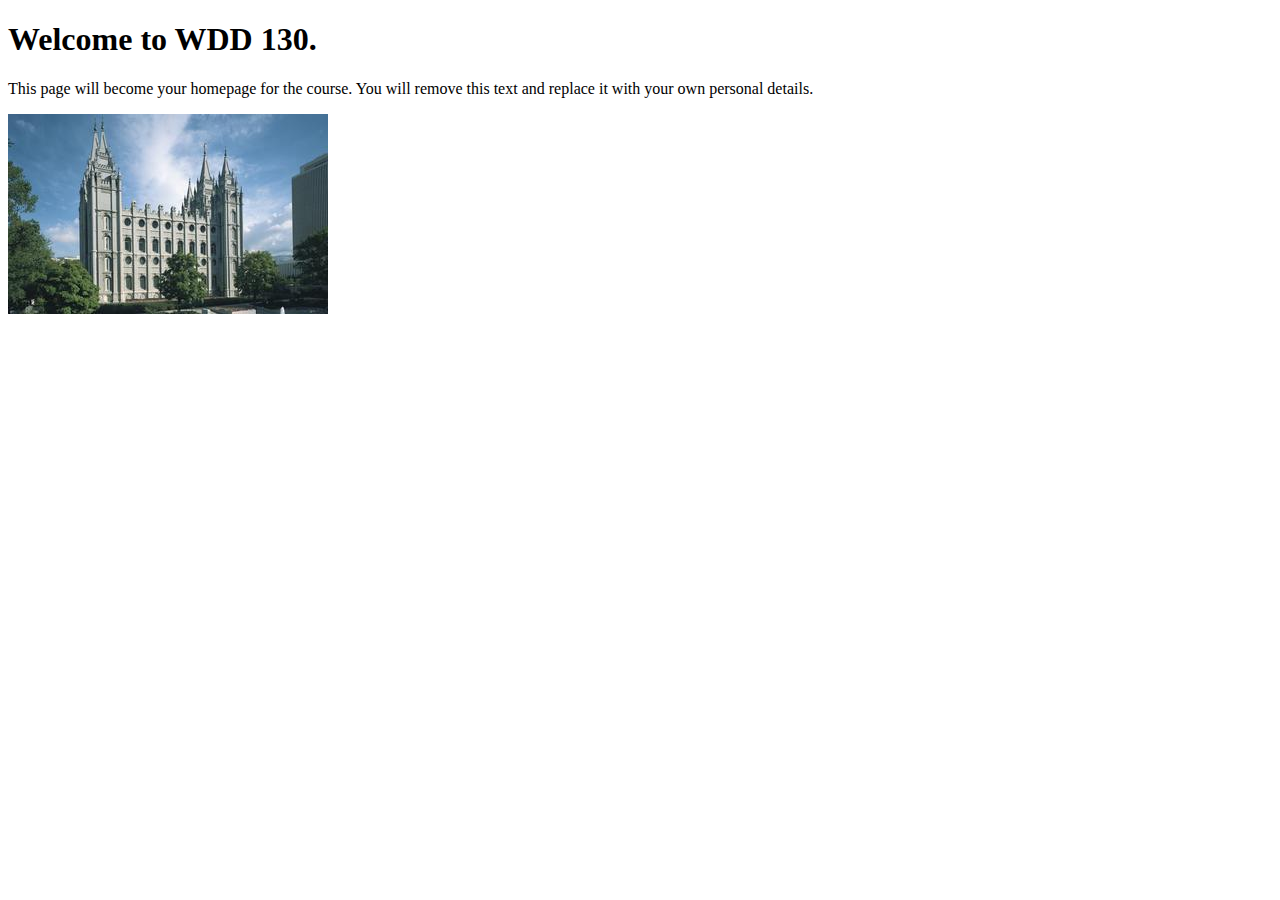
<file: index.html>
<!DOCTYPE html>
<html lang="en">
<head>
    <meta charset="UTF-8">
    <meta name="viewport" content="width=device-width, initial-scale=1.0">
    <title>WDD 130 | Personal Homepage</title>
</head>
<body>
    <h1>Welcome to WDD 130.</h1>
    <p>This page will become your homepage for the course. You will remove this text and replace it with your own personal details.</p>

    <img src="images/salt-lake-temple.jpg" alt="The Salt Lake Temple.">
</body>
</html>
</file>
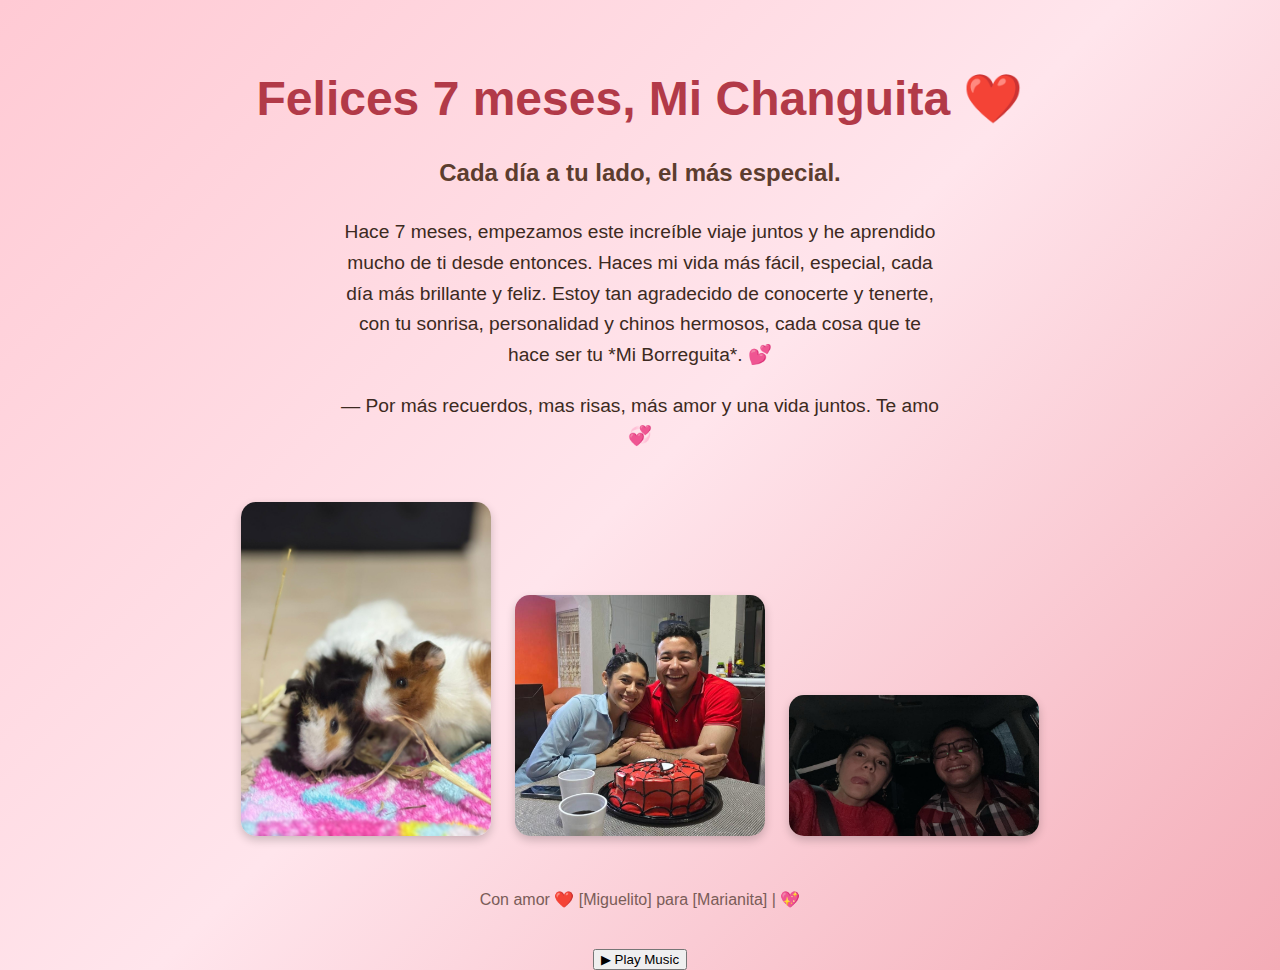
<file: 7 meses/7meses.html>
<!DOCTYPE html>
<html lang="en">
<head>
    <meta charset="UTF-8">
    <meta name="viewport" content="width=device-width, initial-scale=1.0">
    <title>Felices 7 meses, Mi Changuita ❤️</title>
    <link rel="stylesheet" href="7meses.css">
</head>
<body>
    
    <div class="hearts-container">
        <div class="heart"></div>
        <div class="heart"></div>
        <div class="heart"></div>
        <div class="heart"></div>
        <div class="heart"></div>
        <div class="heart"></div>
        <div class="heart"></div>
    </div>

    
    <audio id="bg-music" loop>
        <source src="miranda-perfecta.mp3" type="audio/mpeg">
        Your browser does not support the audio element.
    </audio>

    <div class="container">
        <h1>Felices 7 meses, Mi Changuita <span class="main-heart">❤️</span></h1>
        <h2>Cada día a tu lado, el más especial.</h2>

        <p>
            Hace 7 meses, empezamos este increíble viaje juntos y he aprendido mucho de ti desde entonces.  
            Haces mi vida más fácil, especial, cada día más brillante y feliz.  
            Estoy tan agradecido de conocerte y tenerte, con tu sonrisa, personalidad y chinos hermosos, cada cosa que te hace ser tu *Mi Borreguita*. 💕  
        </p>

        <p>
            — Por más recuerdos, mas risas, más amor y una vida juntos.  
            Te amo 💞
        </p>

        <div class="photos">
            
            <img src="photo2.jpg" alt="Nuestros hijos"> 
            <img src="photo3.jpg" alt="Última foto juntos">
            <img src="photo1.jpg" alt="Donde todo empezó">
        </div>

        <footer>
            Con amor ❤️ [Miguelito] para [Marianita] | 💖
        </footer>
    </div>

    <script>
        window.addEventListener('load', () => {
            const audio = document.getElementById('bg-music');
            
            audio.volume = 0;
            const fadeIn = () => {
                let vol = 0;
                const interval = setInterval(() => {
                    if (vol < 1) {
                        vol += 0.02;
                        audio.volume = vol;
                    } else {
                        clearInterval(interval);
                    }
                }, 200);
            };
            audio.play().then(fadeIn).catch(() => {
                
                const btn = document.createElement('button');
                btn.textContent = "▶ Play Music";
                btn.classList.add('play-button');
                document.body.appendChild(btn);
                btn.addEventListener('click', () => {
                    audio.play();
                    fadeIn();
                    btn.remove();
                });
            });
        });
    </script>
</body>
</html>
</file>
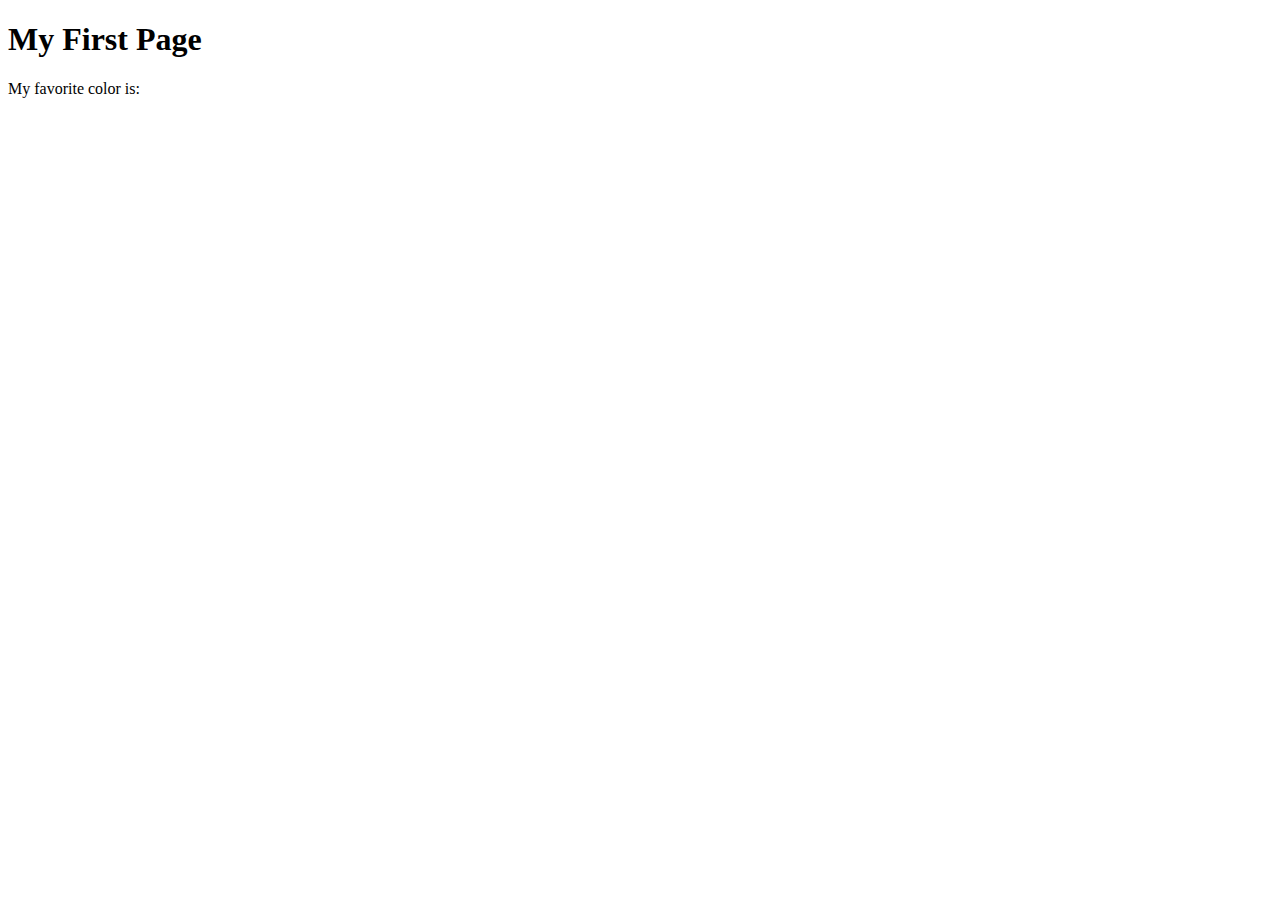
<file: week01/first-page.html>
<!DOCTYPE html>
<html lang="en">
<head>
    <meta charset="UTF-8">
    <meta name="viewport" content="width=device-width, initial-scale=1.0">
    <title>My First Page</title>
</head>
<body>
    <h1>My First Page</h1>
    <p>My favorite color is: </p>
</body>
</html>
</file>
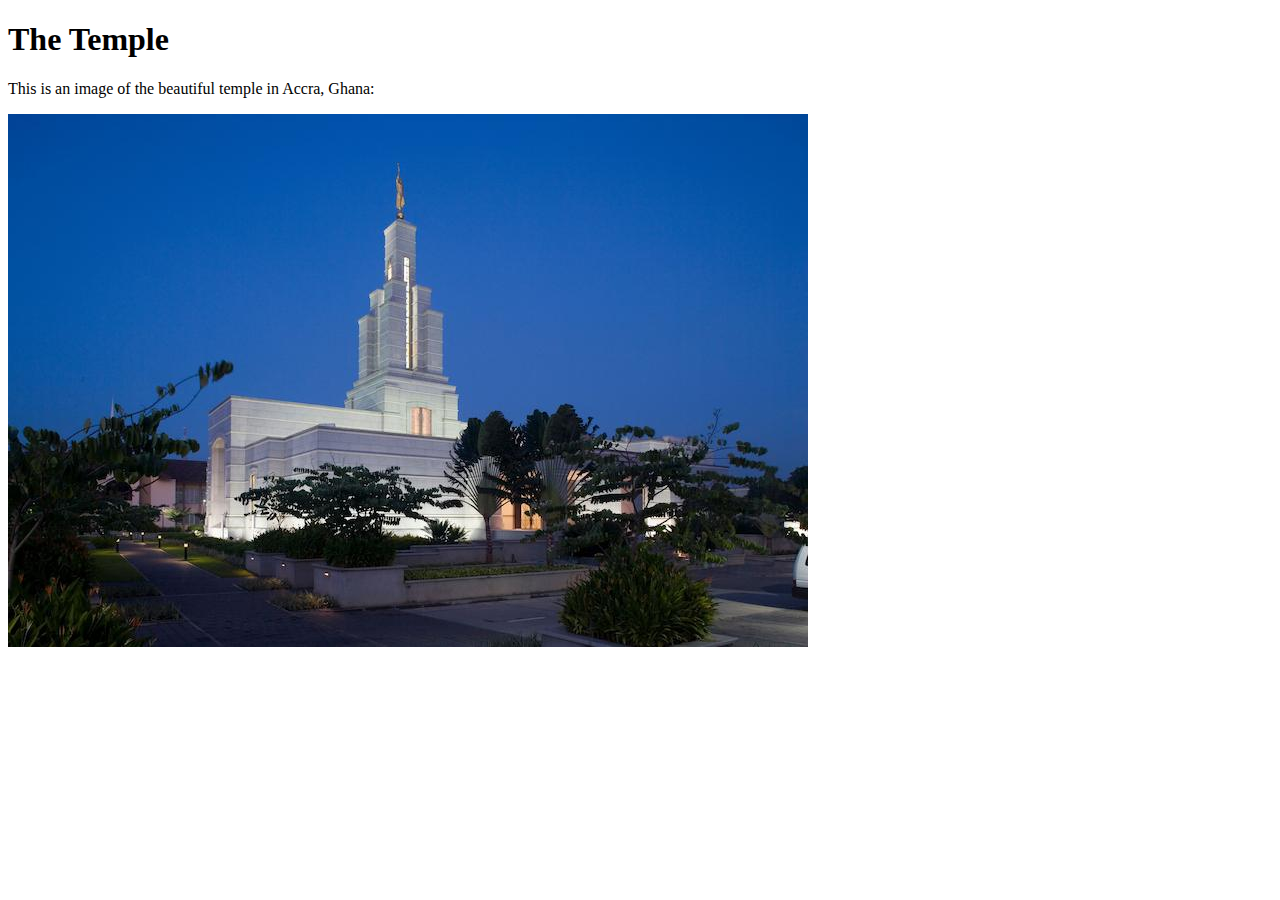
<file: week01/images-solution.html>
<!DOCTYPE html>
<html lang="en">
<head>
    <meta charset="UTF-8">
    <meta name="viewport" content="width=device-width, initial-scale=1.0">
    <title>Temple Image</title>
</head>
<body>
    <h1>The Temple</h1>
    <p>This is an image of the beautiful temple in Accra, Ghana:</p>
    <img src="images/temple-small.jpg" alt="The Accra Ghana Temple">
    
</body>
</html>
</file>
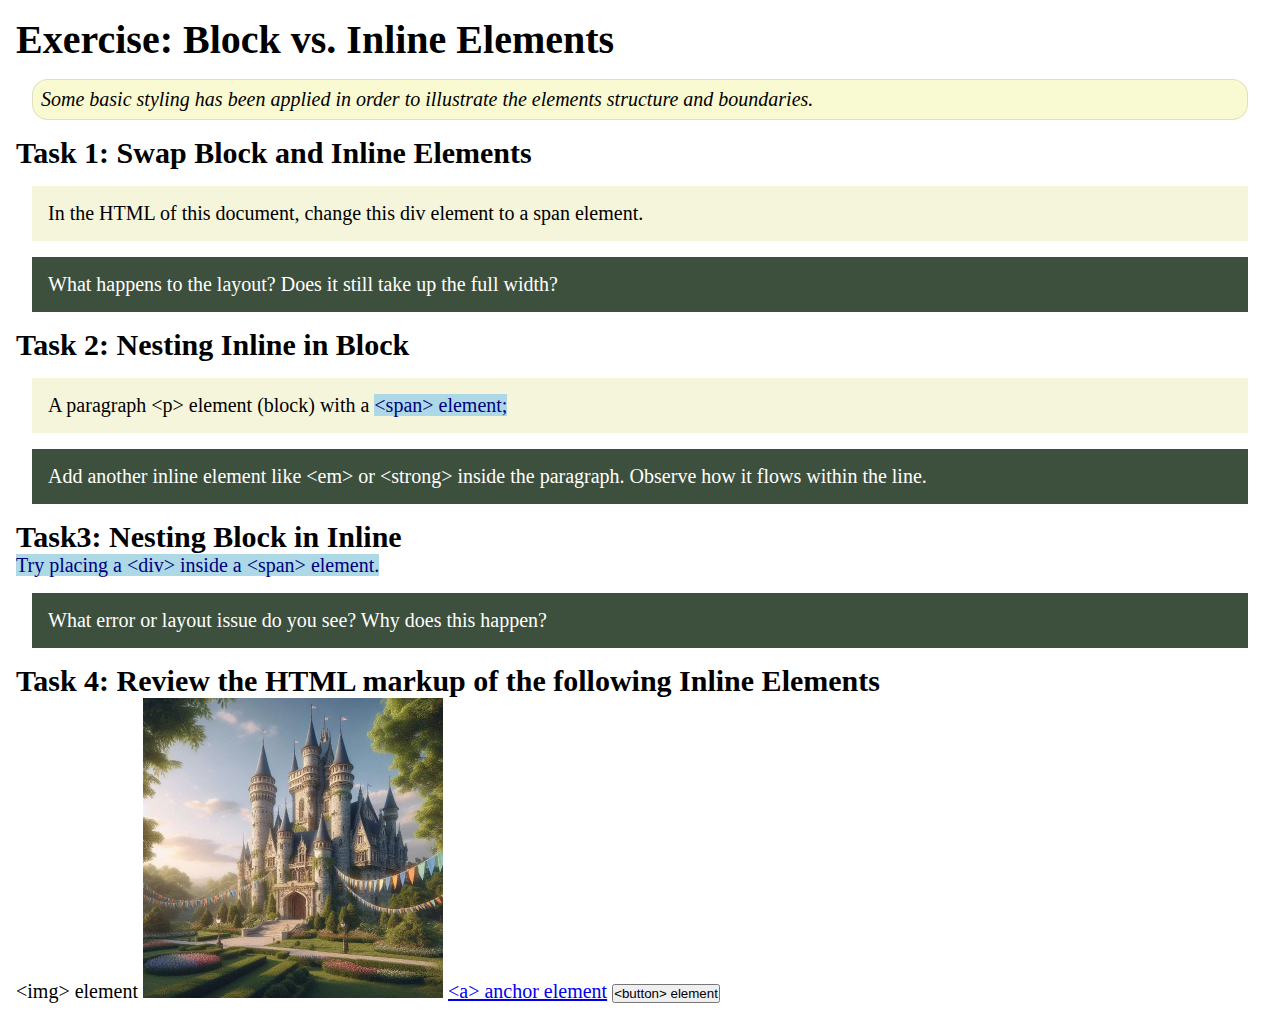
<file: week02/block-vs-inline.html>
<!DOCTYPE html>
<html lang="en">

<head>
    <meta charset="UTF-8">
    <meta name="viewport" content="width=device-width, initial-scale=1.0">
    <title>Exercise: Block vs. Inline Elements</title>
    <link rel="stylesheet" href="styles/block-vs-inline.css">
</head>

<body>
    <main>
        <h1>Exercise: Block vs. Inline Elements</h1>
        <p class="note">Some basic styling has been applied in order to illustrate the elements structure and
            boundaries.</p>

        <h2>Task 1: Swap Block and Inline Elements</h2>
        <div>In the HTML of this document, change this div element to a span element.</div>

        <p class="question">What happens to the layout? Does it still take up the full width?</p>

        <h2>Task 2: Nesting Inline in Block</h2>
        <p>A paragraph &lt;p&gt; element (block) with a <span>&lt;span&gt; element;</span></p>
        <p class="question">Add another inline element like &lt;em&gt; or &lt;strong&gt; inside the paragraph. Observe
            how it flows within the line.</p>

        <h2>Task3: Nesting Block in Inline</h2>
        <span>Try placing a &lt;div&gt; inside a &lt;span&gt; element.</span>
            <p class="question">What error or layout issue do you see? Why does this happen?</p>


            <h2>Task 4: Review the HTML markup of the following Inline Elements</h2>
        &lt;img&gt; element
        <img src="images/castle.webp" alt="placeholder image (images are inline)" width="300" height="300">
        <a href="https://churchofjesuschrist.org">&lt;a&gt; anchor element</a>
        <button type="button">&lt;button&gt; element</button>
    </main>
</body>

</html>
</file>
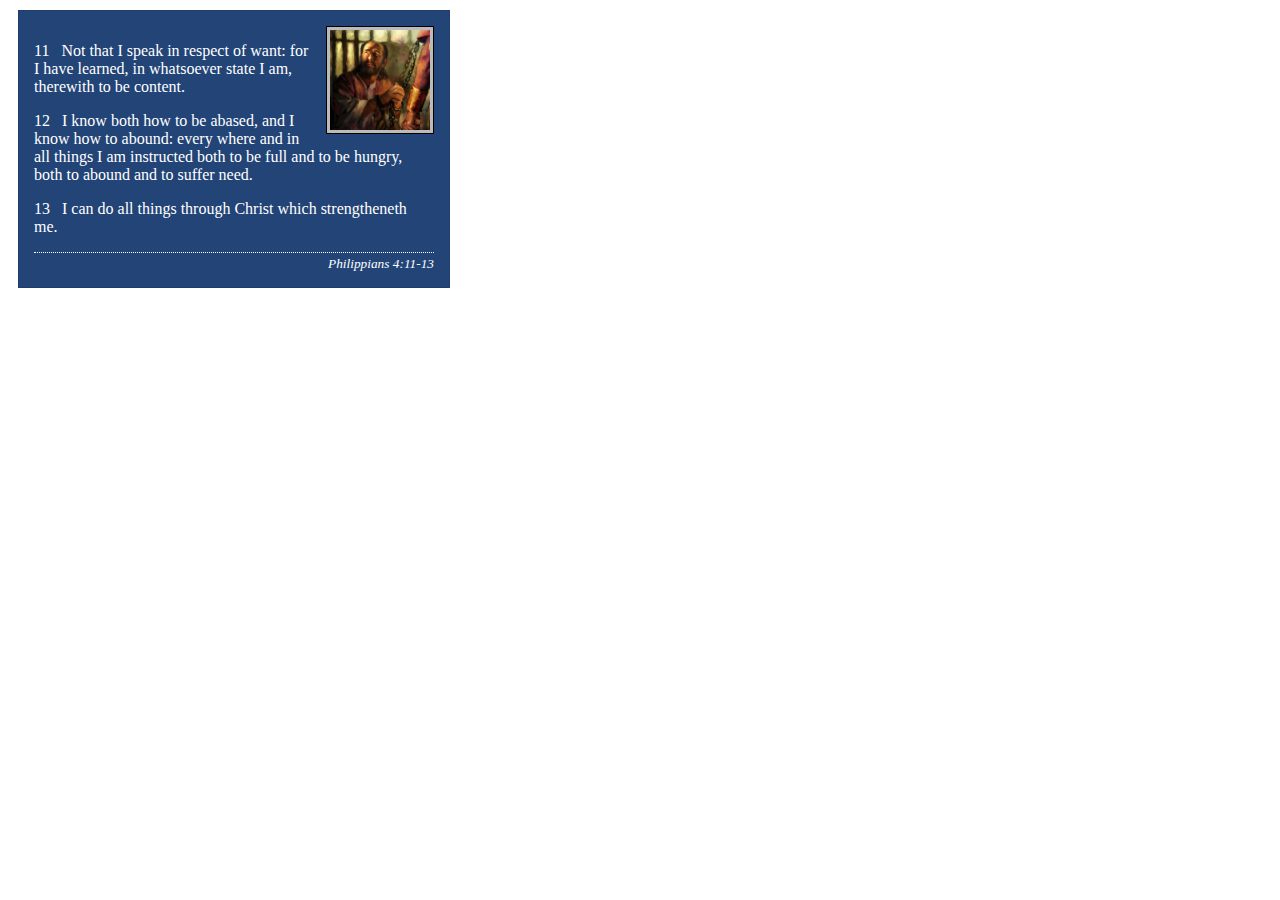
<file: week02/box-model-solution.html>
<!DOCTYPE html>
<html lang="en">
<head>
    <meta charset="UTF-8">
    <meta name="viewport" content="width=device-width, initial-scale=1.0">
    <title>Box Model Activity</title>
    <link rel="stylesheet" href="styles/box-model-solution.css">
</head>
<body>
    <main>
        <div class="callout">
            <img src="images/apostle-paul-imprisoned.webp" alt="Paul the Apostle - Imprisoned in Rome" width="200" height="200">
            <blockquote>
                <p>11 &nbsp; Not that I speak in respect of want: for I have learned, in whatsoever state I am, therewith to be content.</p>
                <p>12 &nbsp; I know both how to be abased, and I know how to abound: every where and in all things I am instructed both to be full and to be hungry, both to abound and to suffer need.</p>
                <p>13 &nbsp; I can do all things through Christ which strengtheneth me.</p>
            </blockquote>
            <cite>Philippians 4:11-13</cite>
        </div>
    </main>
</body>
</html>
</file>
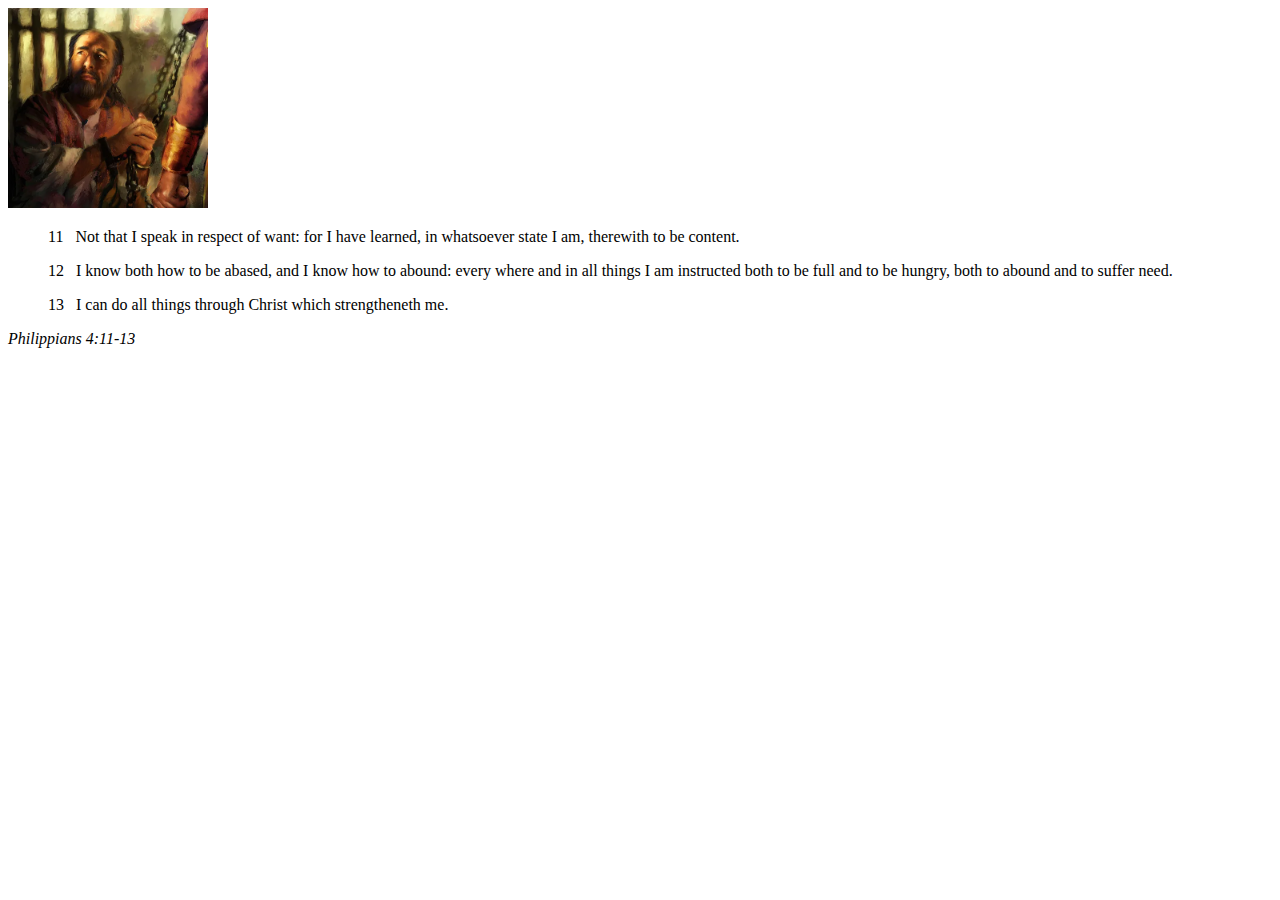
<file: week02/box-model.html>
<!DOCTYPE html>
<html lang="en">
<head>
    <meta charset="UTF-8">
    <meta name="viewport" content="width=device-width, initial-scale=1.0">
    <title>Box Model Activity</title>
</head>
<body>
    <main>
        <div class="callout">
            <img src="images/apostle-paul-imprisoned.webp" alt="Paul the Apostle - Imprisoned in Rome" width="200" height="200">
            <blockquote>
                <p>11 &nbsp; Not that I speak in respect of want: for I have learned, in whatsoever state I am, therewith to be content.</p>
                <p>12 &nbsp; I know both how to be abased, and I know how to abound: every where and in all things I am instructed both to be full and to be hungry, both to abound and to suffer need.</p>
                <p>13 &nbsp; I can do all things through Christ which strengtheneth me.</p>
            </blockquote>
            <cite>Philippians 4:11-13</cite>
        </div>
    </main>
</body>
</html>
</file>
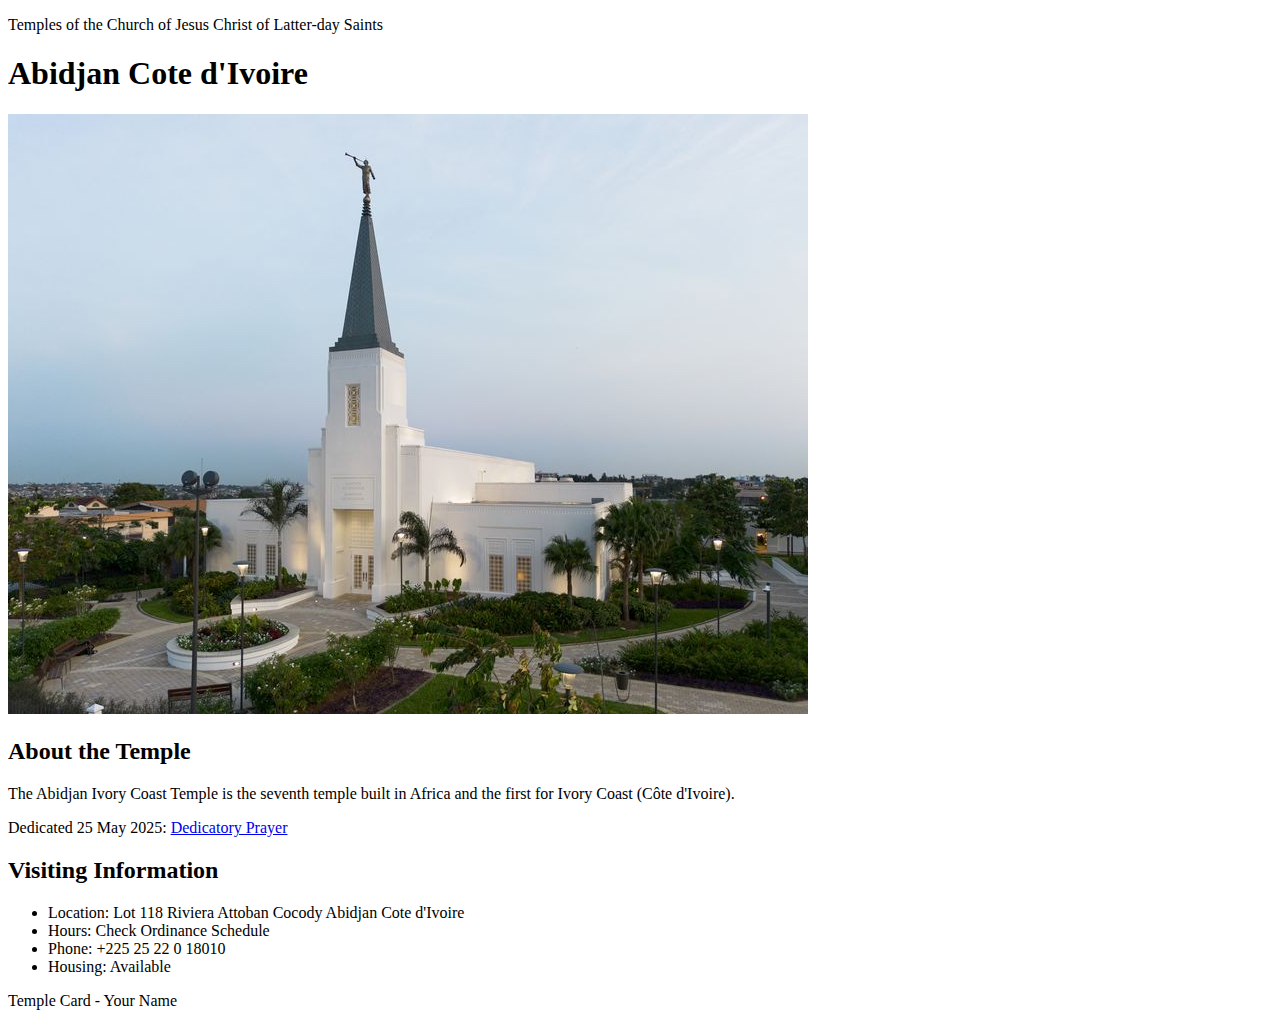
<file: week02/temple.html>
<!DOCTYPE html>
<html lang="en">

<head>
    <meta charset="UTF-8">
    <meta name="viewport" content="width=device-width, initial-scale=1.0">
    <title>Temple Card - Abidjan Cote d'Ivoire</title>
</head>

<body>
    <header>
        <p>Temples of the Church of Jesus Christ of Latter-day Saints</p>
    </header>
    <main>
        <h1>Abidjan Cote d'Ivoire</h1>
        <picture>
            <img src="images/abidjan-ivory-coast.jpeg" alt="Abidjan Cote d'Ivoire Temple">
        </picture>
        <section>
            <h2>About the Temple</h2>
            <p>The Abidjan Ivory Coast Temple is the seventh temple built in Africa and the first for Ivory Coast (Côte
                d'Ivoire).</p>
            <p>Dedicated 25 May 2025: <a
                    href="https://www.churchofjesuschrist.org/temples/dedicatory-prayer/abidjan-ivory-coast-temple/2025-05-25?lang=eng"
                    target="_blank" rel="noopener noreferrer">Dedicatory Prayer</a></p>
        </section>
        <section>
            <h2>Visiting Information</h2>
            <ul>
                <li>Location: Lot 118 Riviera Attoban Cocody Abidjan Cote d'Ivoire</li>
                <li>Hours: Check Ordinance Schedule</li>
                <li>Phone: +225 25 22 0 18010</li>
                <li>Housing: Available</li>
            </ul>
        </section>
    </main>
    <footer>
        <p>Temple Card - Your Name</p>
    </footer>
</body>

</html>
</file>
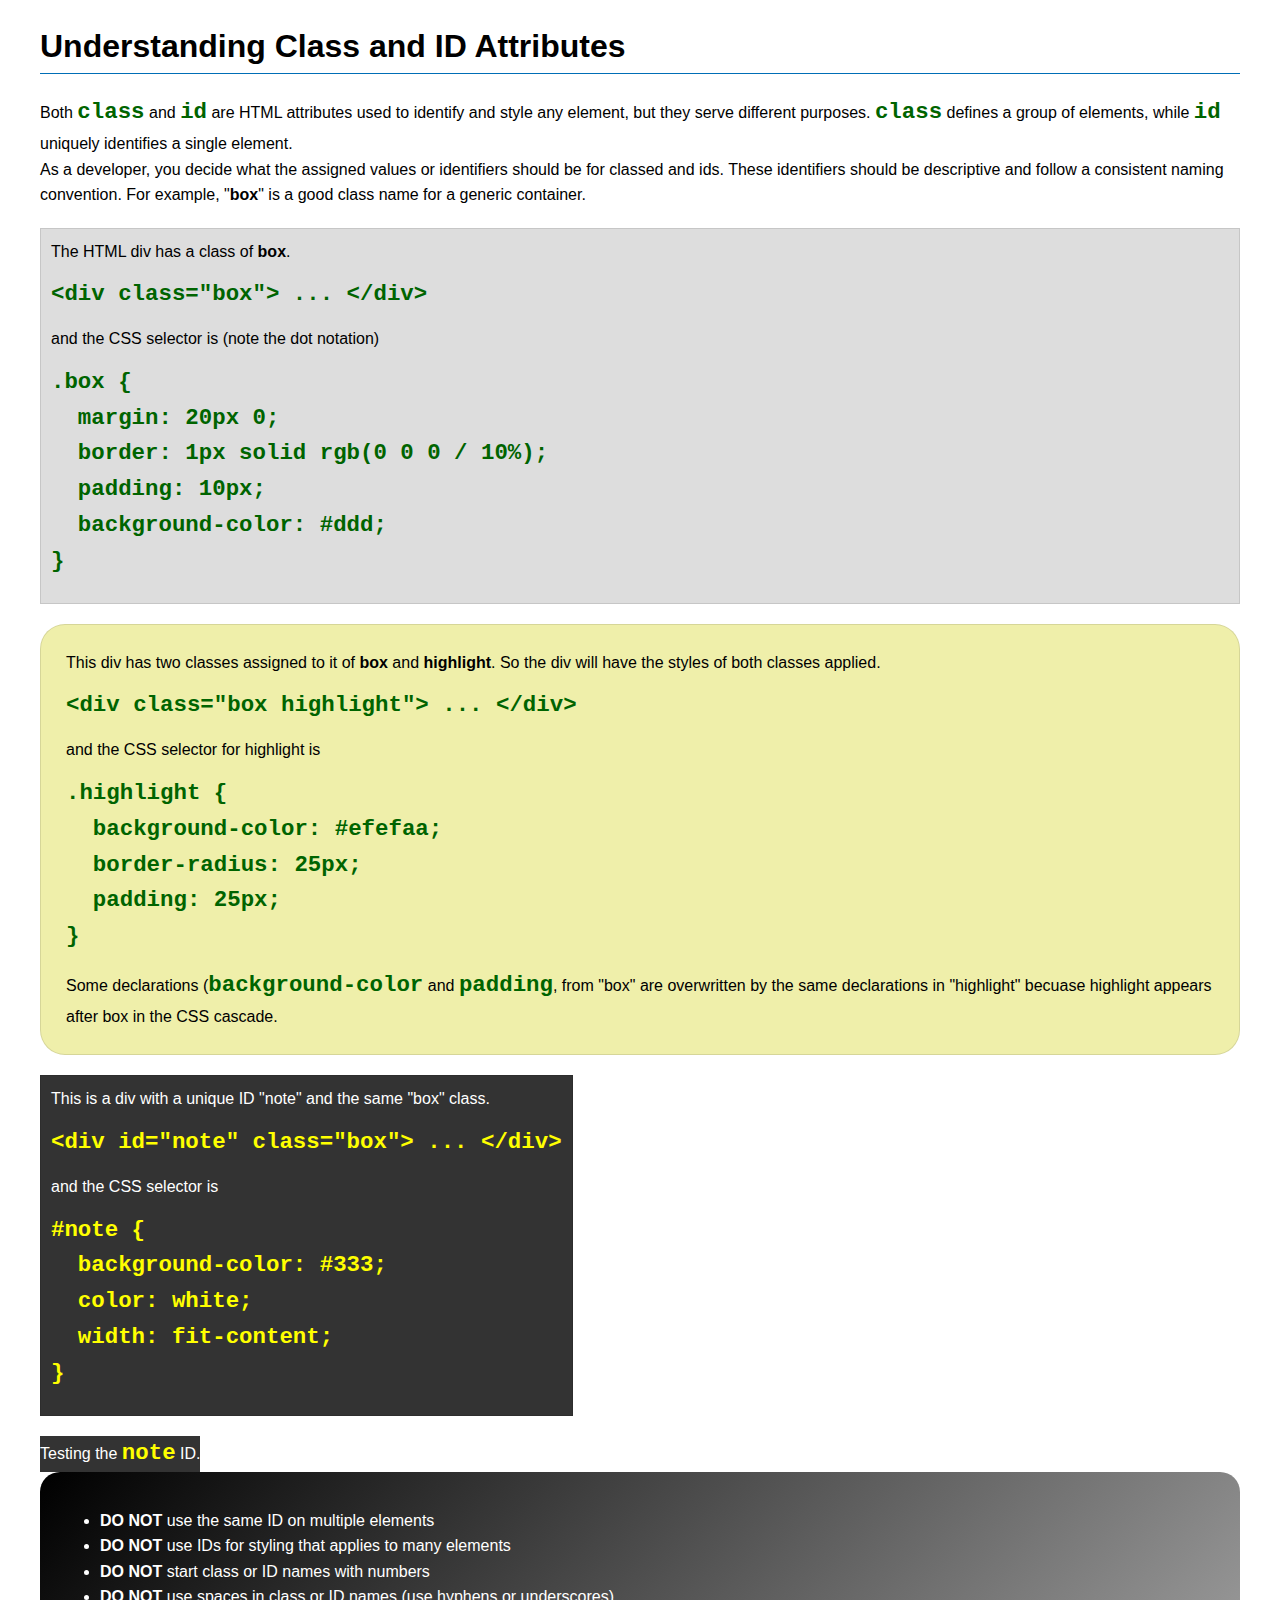
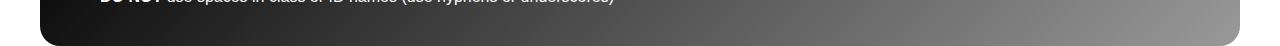
<file: week03/class-and-id.html>
<!DOCTYPE html>
<html lang="en">

<head>
    <meta charset="UTF-8">
    <meta name="viewport" content="width=device-width, initial-scale=1.0">
    <title>Class vs ID Attributes</title>
    <link rel="stylesheet" href="styles/class-and-id.css">
</head>

<body>
    <h1>Understanding Class and ID Attributes</h1>
    <p>Both <code>class</code> and <code>id</code> are HTML attributes used to identify and style any element, but they
        serve different purposes. <code>class</code> defines a group of elements, while <code>id</code> uniquely
        identifies a single element.</p>
    <p>As a developer, you decide what the assigned values or identifiers should be for classed and ids. These
        identifiers should be
        descriptive and follow a consistent naming convention. For example, "<strong>box</strong>" is a good class name
        for a generic container.</p>
    <div class="box">
        <p>The HTML div has a class of <strong>box</strong>.</p>
        <pre><code class="html">&lt;div class="box"&gt; ... &lt;/div&gt;</code></pre>
        and the CSS selector is (note the dot notation)
        <pre><code class="css">.box {
  margin: 20px 0;
  border: 1px solid rgb(0 0 0 / 10%);
  padding: 10px;
  background-color: #ddd; 
}</code></pre>
    </div>

    <div class="box highlight">
        <p>This div has two classes assigned to it of <strong>box</strong> and <strong>highlight</strong>. So the div
            will have the styles of both classes applied.</p>
        <pre><code class="html">&lt;div class="box highlight"&gt; ... &lt;/div&gt;</code></pre>
        and the CSS selector for highlight is
        <pre><code class="css">.highlight {
  background-color: #efefaa;
  border-radius: 25px;
  padding: 25px;
}</code></pre>
<p>Some declarations (<code>background-color</code> and <code>padding</code>, from "box" are overwritten by the same declarations in "highlight" becuase highlight appears after box in the CSS cascade.</p>
    </div>

    <div id="note" class="box">
        <p>This is a div with a unique ID "note" and the same "box" class.</p>
        <pre><code class="html">&lt;div id="note" class="box"&gt; ... &lt;/div&gt;</code></pre>
        and the CSS selector is
        <pre><code class="css">#note {
  background-color: #333;
  color: white;
  width: fit-content;
}</code></pre>
    </div>

    <div id="note">
        <p>Testing the <code>note</code> ID.</p>
    </div>

    <section id="best-practice">
        <ul>
            <li><strong>DO NOT</strong> use the same ID on multiple elements</li>
            <li><strong>DO NOT</strong> use IDs for styling that applies to many elements</li>
            <li><strong>DO NOT</strong> start class or ID names with numbers</li>
            <li><strong>DO NOT</strong> use spaces in class or ID names (use hyphens or underscores)</li>
        </ul>
    </section>




</body>

</html>
</file>
<file: 7 meses/7meses.css>
body {
    font-family: 'Segoe UI', sans-serif;
    background: linear-gradient(135deg, #ffcad4, #ffe5ec, #f4acb7);
    color: #3c2a21;
    text-align: center;
    margin: 0;
    padding: 0;
}

.container {
    padding: 40px;
}

h1 {
    font-size: 3em;
    margin-top: 30px;
    color: #b23a48;
    animation: fadeIn 2s ease-in-out;
}

h2 {
    color: #5c3d2e;
    margin-bottom: 30px;
}

p {
    font-size: 1.2em;
    max-width: 600px;
    margin: 20px auto;
    line-height: 1.6;
}

.heart {
    color: #ff4d6d;
    font-size: 2em;
    animation: heartbeat 1.5s infinite;
}

@keyframes heartbeat {
    0% { transform: scale(1); }
    25% { transform: scale(1.2); }
    50% { transform: scale(1); }
    75% { transform: scale(1.2); }
    100% { transform: scale(1); }
}

@keyframes fadeIn {
    from { opacity: 0; transform: translateY(20px); }
    to { opacity: 1; transform: translateY(0); }
}

.photos {
    margin-top: 40px;
}

.photos img {
    border-radius: 15px;
    width: 250px;
    height: auto;
    margin: 10px;
    box-shadow: 0 4px 10px rgba(0,0,0,0.2);
    transition: transform 0.3s;
}

.photos img:hover {
    transform: scale(1.05);
}

footer {
    margin-top: 40px;
    font-size: 1em;
    color: #7a5c58;
}
</file>
<file: week02/styles/block-vs-inline.css>
* {
    margin: 0;
    padding: 0;
}

body {
    font-size: 20px;
    margin: 1rem;
}

p,
div {
    background-color: beige;
    margin: 1rem;
    padding: 1rem;
}

span {
    color: navy;
    background-color: lightblue;
}

code {
    margin: 0;
    padding: 0;
    color: green;
    font-size: 1.2rem;
}

.note {
    font-style: italic;
    background-color: lightgoldenrodyellow;
    border-radius: 1rem;
    border: 1px solid rgb(0 0 0 / 10%);
    margin: 1rem;
    padding: .5rem;
}

.question {
    background-color: #3d503d;
    color: #fff;
}
</file>
<file: week02/styles/box-model-solution.css>
.callout {
    max-width: 400px;
    margin: 10px;
    border: 1px solid rgba(0, 0, 0, .1);
    padding: 15px;
    background-color: #247;
    color: #fff;
}

.callout img {
    float: right;
    margin: 0 0 10px 15px;
    border: 1px solid #000;
    padding: 3px;
    background-color: #bbb;
    width: 100px;
    height: auto;

}

blockquote {
    margin: 0;
}

cite {
    display: block;
    border-top: 1px dotted #fff;
    padding-top: 3px;
    text-align: right;
    font-size: smaller;
}
</file>
<file: week03/styles/class-and-id.css>
body {
    font-family: Arial, sans-serif;
    line-height: 1.6;
    margin: 0;
    padding: 0 40px;
}

h1 {
    border-bottom: 1px solid rgb(0 110 182);
    padding-bottom: 0;
}



p {
    margin: 0;
}

code {
    color: darkgreen;
    font-weight: 700;
    font-size: 1.4rem;
}

/* Class examples - can be reused */

.box {
    margin: 20px 0;
    border: 1px solid rgb(0 0 0 / 10%);
    padding: 10px;
    background-color: #ddd; /* this is shorthand for #dddddd */
}

.highlight {
    background-color: #efefaa;
    border-radius: 25px;
    padding: 25px;
}

/* ID examples - should be unique */

#note {
    background-color: #333;
    color: white;
    width: fit-content;
}

#note code {
    color: yellow;
}

#best-practice {
    background: linear-gradient(135deg, #000 0%, #999 100%);
    color: white;
    border-radius: 20px;
    padding: 20px
}
</file>
